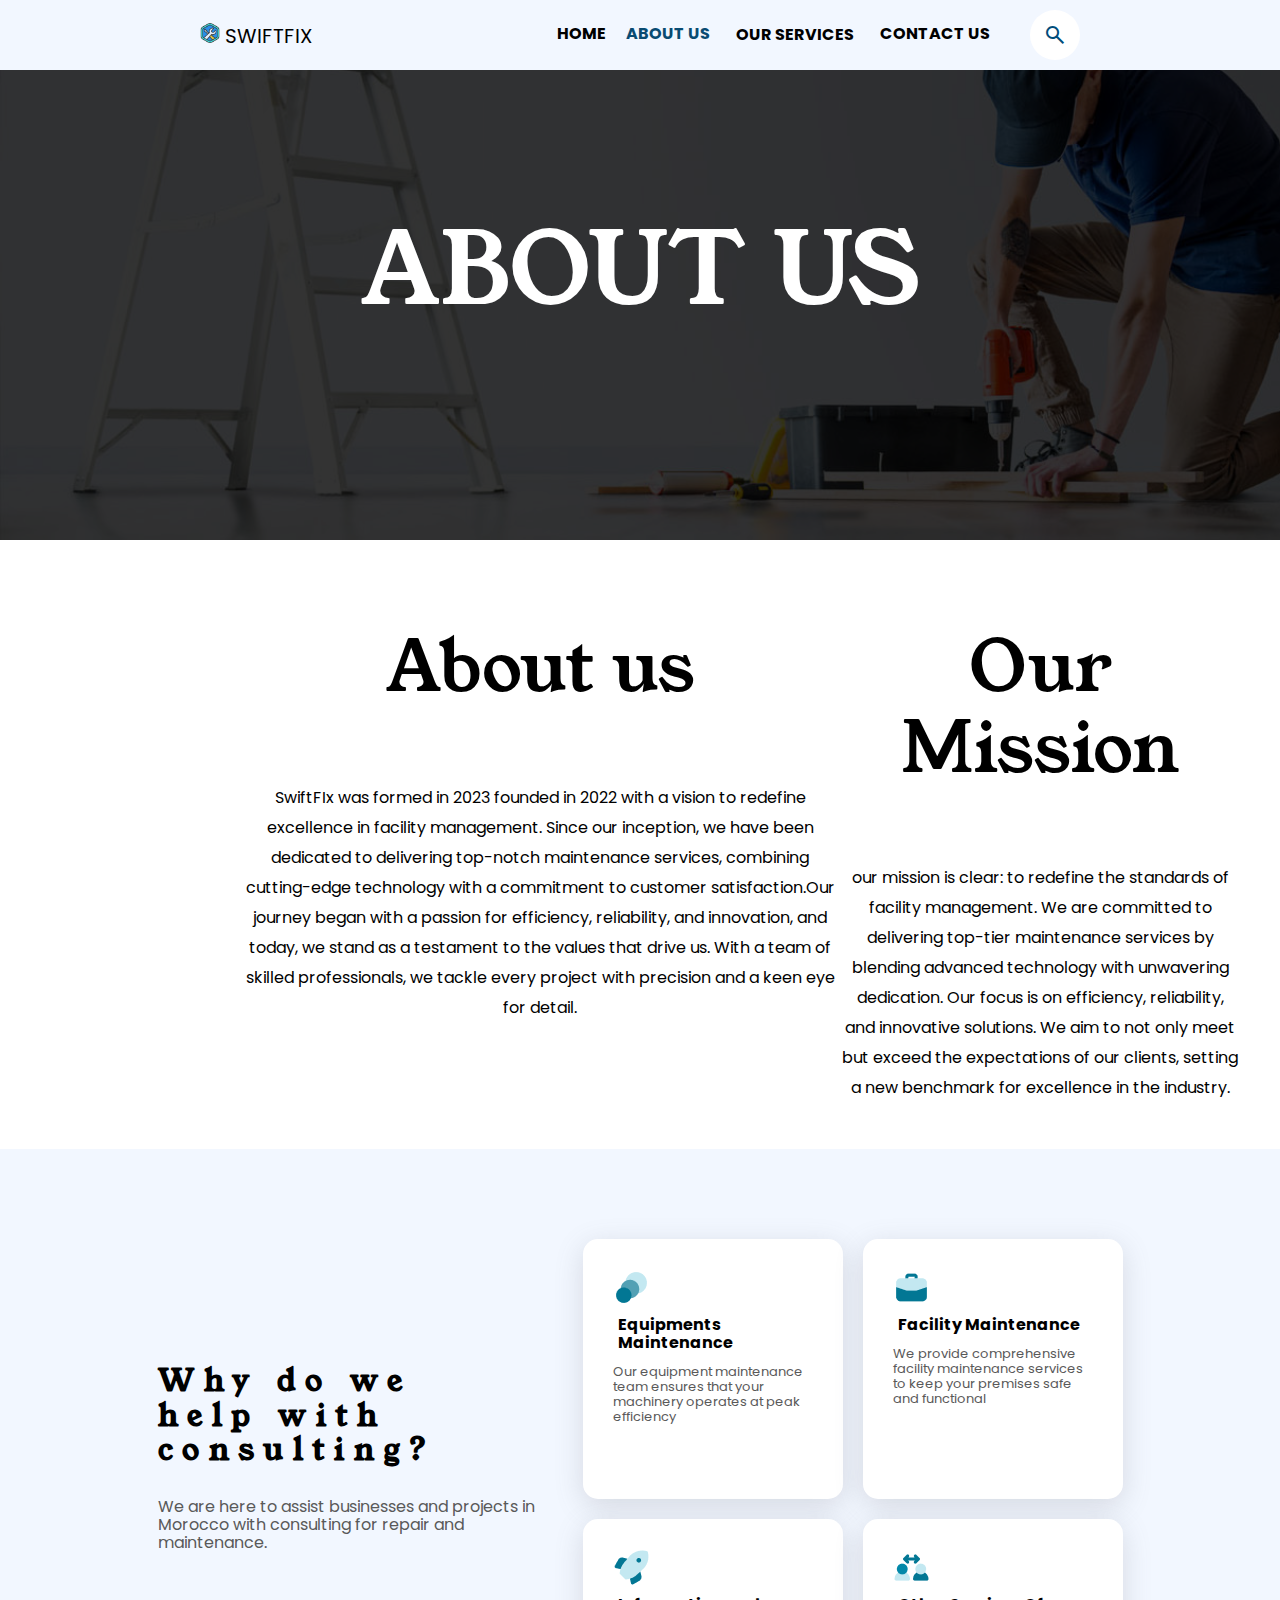
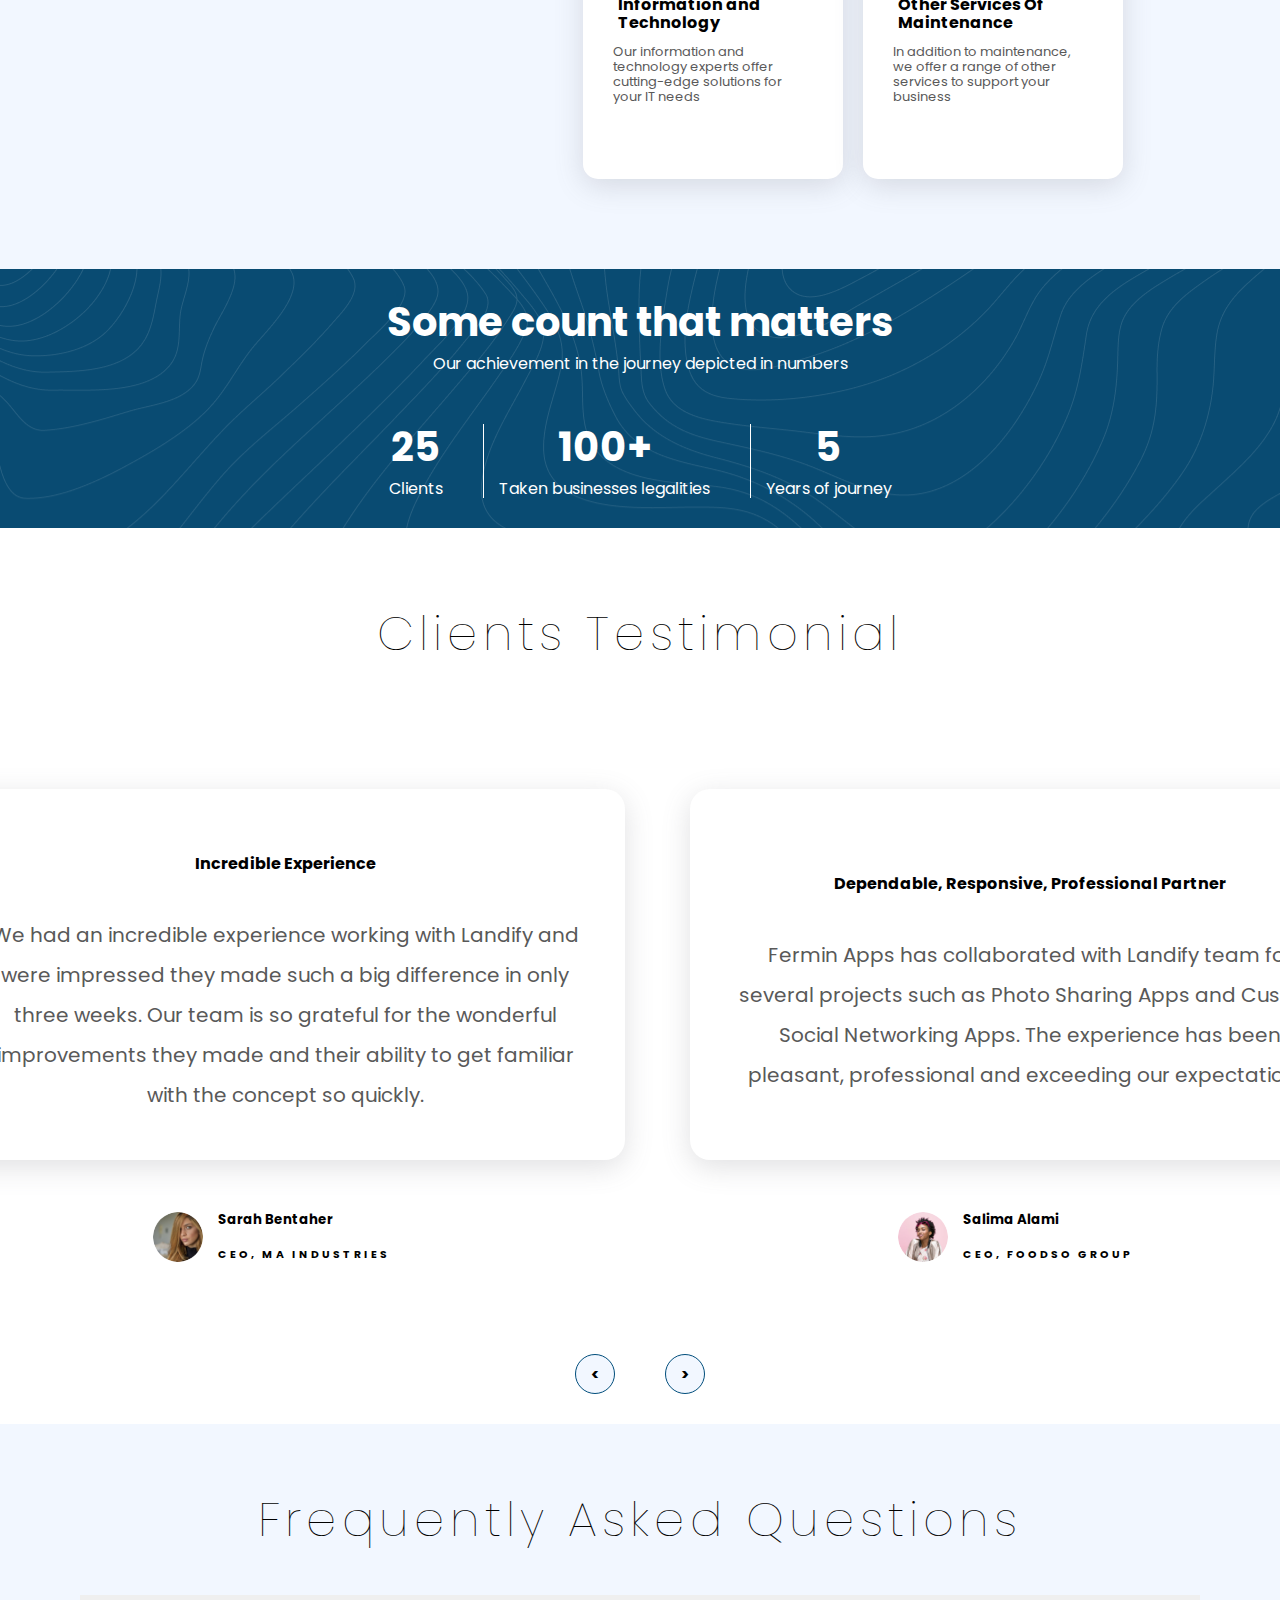
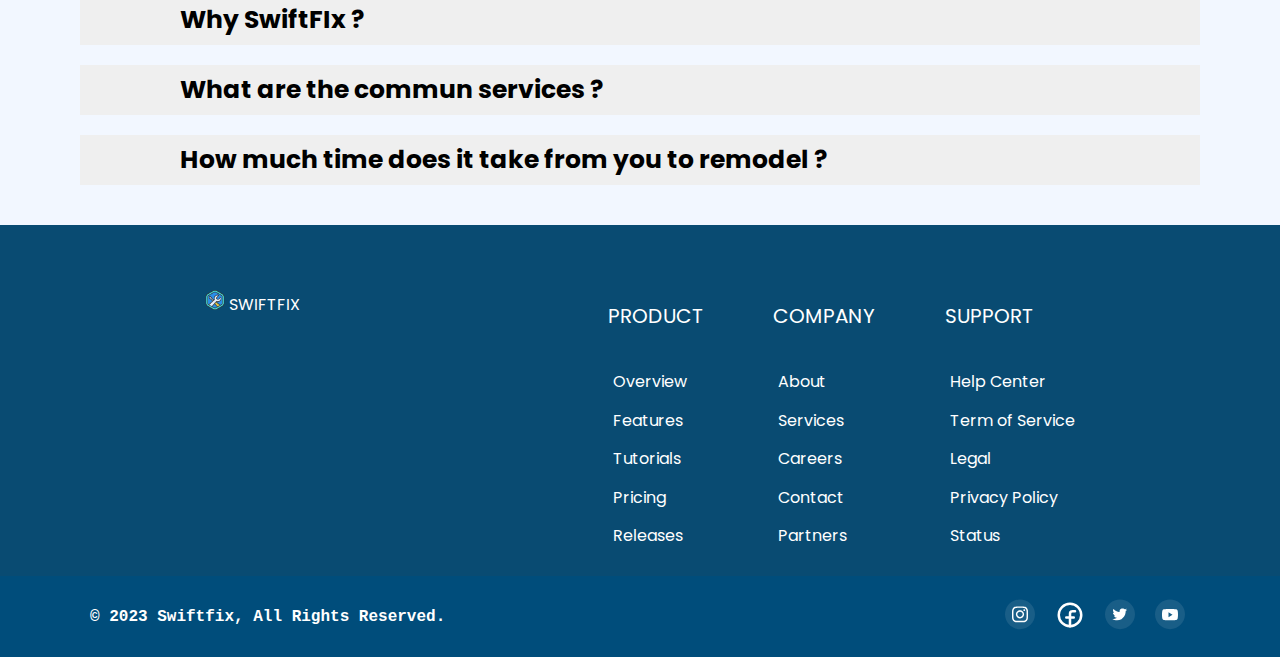
<file: about.html>
<!DOCTYPE html>
<html lang="en">
<head>
    <meta charset="UTF-8">
    <meta name="viewport" content="width=device-width, initial-scale=1.0">
    <!-- Site Metas -->
    <meta name="keywords" content="SwiftFix">
    <meta name="description" content="Second Project HTML/CSS">
    <meta name="author" content="Zaiid Moumnii/NAMEK">

    <title>About SwiftFix</title>
    <link rel="icon" type="image/x-icon" href="./images/logo.png">

    <!--Stylesheet-->
    <link href="styles/normalize.css" rel="stylesheet">
    <link rel="stylesheet" href="styles/style.css">
    <link rel="stylesheet" href="https://fonts.googleapis.com/css2?family=Material+Symbols+Outlined:opsz,wght,FILL,GRAD@20..48,100..700,0..1,-50..200" />

</head>
<body>
    <!-- Header Section -->
    <header class="header_section">
        <nav class="navbar">
            <div class="navbar-brand">
                <a href="index.html">
                    <span>
                        <img src="./images/logo.png" alt="Logo">
                        SWIFTFIX
                    </span>
                </a>
            </div>
            <div class="burger">
                <span class="line line1"></span>
                <span class="line line2"></span>
                <span class="line line3"></span>
            </div>
            <div class="navigation">
                <ul class="navbar-nav">
                    <li class="nav-item">
                        <a class="nav-link" href="index.html">HOME</a>
                    </li>
                    <li class="nav-item">
                        <a class="nav-link active" href="about.html">ABOUT US</a>
                    </li>
                    <li class="nav-item has-dropdown">
                        <button class="drop-btn" onclick="myDropDown()">OUR SERVICES</button>
                        <ul class="dropdown" id="dropdown">
                            <li class="dropitem"><a href="services.html">Home Services</a></li>
                            <li class="dropitem"><a href="services.html">Gardening services</a></li>
                            <li class="dropitem"><a href="services.html">Tech Services</a></li>
                        </ul>
                    </li>
                    <li class="nav-item">
                        <a class="nav-link" href="contact.html">CONTACT US</a>
                    </li>
                </ul>  
                <div  class="search-box">
                    <input class="search-txt" type="text" name="search" placeholder="type to search">
                    <a class="search-btn" href="#">
                        <i class="material-symbols-outlined">
                            search
                        </i>
                    </a>
                  </div>
            </div>
        </nav>
    </header>

    
    <!-- Cover Section -->
    <section class="cover">
        <div class="layer"></div>
        <h1> ABOUT US </h1>
    </section>

    <!-- infos section -->
    <section class="about">
        <div class="about-us">
            <h2> About us </h2>
            <p>SwiftFIx was formed in 2023 founded in 2022 with a vision to redefine excellence in facility management. Since our inception, we have been dedicated to delivering top-notch maintenance services, combining cutting-edge technology with a commitment to customer satisfaction.Our journey began with a passion for efficiency, reliability, and innovation, and today, we stand as a testament to the values that drive us. With a team of skilled professionals, we tackle every project with precision and a keen eye for detail.</p>
        </div>
        <div class="mission">
            <h2> Our Mission </h2>
            <p>our mission is clear: to redefine the standards of facility management. We are committed to delivering top-tier maintenance services by blending advanced technology with unwavering dedication. Our focus is on efficiency, reliability, and innovative solutions. We aim to not only meet but exceed the expectations of our clients, setting a new benchmark for excellence in the industry.</p>
        </div>
    </section>

    <!--Why Section-->

    <section class="why_section">
        <div class="why_infos">
            <h2>
                Why do we help with consulting?
            </h2>
            <p>
                We are here to assist businesses and projects in Morocco with consulting for repair and maintenance.
            </p>
        </div>
        <div class="why_services">
            <div class="why_grids">
                <img src="./images/icones/Circle-Layer.png" alt="circles">
                <h3> Equipments Maintenance </h3>
                <p>Our equipment maintenance team ensures that your machinery operates at peak efficiency</p>
            </div>
            <div class="why_grids">
                <img src="./images/icones/Bag.png" alt="Bag">
                <h3> Facility Maintenance </h3>
                <p>We provide comprehensive facility maintenance services to keep your premises safe and functional</p>
            </div>
            <div class="why_grids">
                <img src="./images/icones/Rocket.png " alt="rocket">
                <h3> Information and Technology </h3>
                <p>Our information and technology experts offer cutting-edge solutions for your IT needs</p>
            </div>
            <div class="why_grids">
                <img src="./images/icones/User-Arrows.png" alt="People">
                <h3> Other Services Of Maintenance </h3>
                <p>In addition to maintenance, we offer a range of other services to support your business</p>
            </div>
        </div>
    </section>

    <!-- Counts Section -->
    <section class="counts">
        <div class="counts-head">
            <h4>Some count that matters</h4>
            <p>Our achievement in the journey depicted in numbers</p>
        </div>
        <div class="counts-bot">
            <div class="clients border">
                <h4>25</h4>
                <p>Clients</p>
            </div>
            <div class="business border">
                <h4>100+</h4>
                <p>Taken businesses legalities</p>
            </div>
            <div class="years">
                <h4>5</h4> 
                <p>Years of journey</p>
            </div>
        </div>
    </section>

    <!-- Testimonial -->
    <section class="testimonial">
        <h3> Clients Testimonial</h3>
        <div class="clients">
            <div class="clients_slider">
                <div class="client">
                    <div class="words">
                        <h4>Incredible Experience</h4>
                        <p>We had an incredible experience working with Landify and were impressed they made such a big difference in only three weeks. Our team is so grateful for the wonderful improvements they made and their ability to get familiar with the concept so quickly.</p>
                    </div>
                    <div class="client-img">
                        <img src="./images/client1.png" alt="Sarah Bentaher">
                        <div class="clientdetails">
                            <h5>Sarah Bentaher</h5>
                            <h6>CEO, MA INDUSTRIES</h6>
                        </div>
                    </div>
                </div>
                <div class="client ">
                    <div class="words">
                        <h4>Dependable, Responsive, Professional Partner</h4>
                        <p>Fermin Apps has collaborated with Landify team for several projects such as Photo Sharing Apps and Custom Social Networking Apps. The experience has been pleasant, professional and exceeding our expectations. </p>
                    </div>
                    <div class="client-img">
                        <img src="./images/client2.png" alt="Salima Alami">
                        <div class="clientdetails">
                            <h5>Salima Alami</h5>
                            <h6>CEO, FOODSO GROUP</h6>
                        </div>
                    </div>
                </div>
                <div class="client ">
                    <div class="words">
                        <h4>Third</h4>
                        <p>We had an incredible experience working with Landify and were impressed they made such a big difference in only three weeks. Our team is so grateful for the wonderful improvements they made and their ability to get familiar with the concept so quickly.</p>
                    </div>
                    <div class="client-img">
                        <img src="./images/client1.png" alt="Sarah Bentaher">
                        <div class="clientdetails">
                            <h5>Sarah Bentaher</h5>
                            <h6>CEO, MA INDUSTRIES</h6>
                        </div>
                    </div>
                </div>
                <div class="client ">
                    <div class="words">
                        <h4>Fourth</h4>
                        <p>Fermin Apps has collaborated with Landify team for several projects such as Photo Sharing Apps and Custom Social Networking Apps. The experience has been pleasant, professional and exceeding our expectations. </p>
                    </div>
                    <div class="client-img">
                        <img src="./images/client2.png" alt="Salima Alami">
                        <div class="clientdetails">
                            <h5>Salima Alami</h5>
                            <h6>CEO, FOODSO GROUP</h6>
                        </div>
                    </div>
                </div>
                <div class="client ">
                    <div class="words">
                        <h4>Fifth</h4>
                        <p>We had an incredible experience working with Landify and were impressed they made such a big difference in only three weeks. Our team is so grateful for the wonderful improvements they made and their ability to get familiar with the concept so quickly.</p>
                    </div>
                    <div class="client-img">
                        <img src="./images/client1.png" alt="Sarah Bentaher">
                        <div class="clientdetails">
                            <h5>Sarah Bentaher</h5>
                            <h6>CEO, MA INDUSTRIES</h6>
                        </div>
                    </div>
                </div>
                <div class="client ">
                    <div class="words">
                        <h4>Sixth</h4>
                        <p>Fermin Apps has collaborated with Landify team for several projects such as Photo Sharing Apps and Custom Social Networking Apps. The experience has been pleasant, professional and exceeding our expectations. </p>
                    </div>
                    <div class="client-img">
                        <img src="./images/client2.png" alt="Salima Alami">
                        <div class="clientdetails">
                            <h5>Salima Alami</h5>
                            <h6>CEO, FOODSO GROUP</h6>
                        </div>
                    </div>
                </div>
                
            </div>
        </div>
        <!-- Buttons and dots  -->
        <div class="btns">
            
            <button class="btn previous">
                &lt;
            </button>
            
            <button class="btn next">
                &gt;
            </button>
        </div>
    </section>

    <!-- FAQ SECTION -->

    
    <section class="FAQ">
        <h3>Frequently Asked Questions</h3>
        <button class="collapse">Why SwiftFIx ?</button>
            <div class="content">
                <p>Lorem ipsum dolor sit, amet consectetur adipisicing elit. Obcaecati ad consequuntur laboriosam at magnam, veritatis sed officia labore? Non eum quisquam, fugiat incidunt ab laborum esse aliquam id illum? Eaque!</p>
            </div>
        <button class="collapse">What are the commun services ?</button>
            <div class="content">
                <p>Lorem ipsum dolor sit, amet consectetur adipisicing elit. Obcaecati ad consequuntur laboriosam at magnam, veritatis sed officia labore? Non eum quisquam, fugiat incidunt ab laborum esse aliquam id illum? Eaque!</p>
            </div>
        <button class="collapse">How much time does it take from you to remodel ?</button>
            <div class="content">
                <p>Lorem ipsum dolor sit, amet consectetur adipisicing elit. Obcaecati ad consequuntur laboriosam at magnam, veritatis sed officia labore? Non eum quisquam, fugiat incidunt ab laborum esse aliquam id illum? Eaque!</p>
            </div>
    </section>

    <!-- Footer Section -->
    <footer id="mainFooterSection">
        <div class="footertop">
            <div class="logo">
                <a href="index.html">
                    <span>
                        <img src="./images/logo.png" alt="Logo">
                        SWIFTFIX
                    </span>
                </a>
            </div>
            <div class="links">
                <div class="col1">
                    <p>PRODUCT</p>
                    <ul>
                        <li><a href="/"> Overview </a></li>
                        <li><a href="/"> Features </a></li>
                        <li><a href="/"> Tutorials </a></li>
                        <li><a href="/"> Pricing </a></li>
                        <li><a href="/"> Releases </a></li>
                    </ul>
                </div>
                <div class="col2">
                    <p>COMPANY</p>
                    <ul>
                        <li><a href="about.html"> About </a></li>
                        <li><a href="services.html"> Services </a></li>
                        <li><a href="/"> Careers </a></li>
                        <li><a href="contact.html"> Contact </a></li>
                        <li><a href="about.html"> Partners </a></li>
                    </ul>
                </div>
                <div class="col3">
                    <p>SUPPORT</p>
                    <ul>
                        <li><a href="/"> Help Center </a></li>
                        <li><a href="/"> Term of Service </a></li>
                        <li><a href="/"> Legal </a></li>
                        <li><a href="/"> Privacy Policy </a></li>
                        <li><a href="/"> Status </a></li>
                    </ul>
                </div>
            </div>
        </div>
        <div class="footerbot">
            <div class="rights">
                <h4>&copy; 2023 Swiftfix, All Rights Reserved.</h4>
            </div>
            <div class="social"> 
                <a href="https://www.instagram.com/" target="_blank"><img src="./images/icones/insta.svg" alt="Instagram"></a>
                <a href="https://www.facebook.com/" target="_blank"><img src="./images/icones/Facebook.svg" alt="Facebook"></a>
                <a href="https://www.twitter.com/" target="_blank"><img src="./images/icones/twitter.svg" alt="Twitter"></a>
                <a href="https://www.youtube.com/" target="_blank"><img src="./images/icones/youtube.svg" alt="Youtube"></a>
            </div>
        </div>
    </footer>
    
    <script src="js/script.js"></script>
    <script src="js/about.js"></script>

</body>
</html>
</file>
<file: styles/style.css>
@import url('https://fonts.googleapis.com/css2?family=Poppins&family=Young+Serif&display=swap');

body{
    margin-top: 0px;
    margin-left:  auto;
    margin-right: auto;
    margin-bottom: 0px;
    font-family: 'Poppins', sans-serif;
    overflow-x: hidden;
}

/* Navigation Bar*/

a{
    text-decoration: none;
    font-family: 'Poppins', sans-serif;
    font-weight: 400;  
    color: black; 
}
.header_section {
    background-color: #F2F7FF;
    font-family: 'Poppins', sans-serif;
    position: fixed;
    width: 100%;
    z-index: 1000;
    color: black;
    top: 0px;
}
.navbar{
    height: 70px;
    background-color: #F2F7FF;
    margin-left: 200px;
    margin-right: 200px;
    display: flex;
    justify-content: space-between;
    align-items: center;
}
.navbar-brand{
    font-style: normal;
    font-weight: bold;
    font-size: 20px;
 }
.navbar-brand img{
    width: 20px;
    height: 20px;    
}
.navigation {
    display: flex;
    flex-direction: row;
    justify-content: space-between;
    align-items: center;
    gap: 40px;
}
.navigation a{
    font-weight: bolder;
}
.navbar-nav {
    display: flex;
    justify-content: space-around;
    gap: 20px;
    list-style: none;
    cursor: pointer;
}
.dropdown {
    position: fixed;
    top: 70px;
    display: none ;
    z-index: 1001;
    list-style: none;
    padding: 10px;
    transform: translateX(-20%);    
    background-color: #F2F7FF;
    border-top: 1px solid black;
    border-bottom: 1px solid black;
}
.has-dropdown button {
    background-color: transparent;
    border: none;
    color: rgb(0, 0, 0);
    font-weight: bold;
    cursor: pointer;
}
.has-dropdown button:active {
    color: black;
}
button:hover {
    color: #094B72;
}
button a.active{
    color: #094B72 ;
}
.show{
    display: flex;
    flex-direction: column;
    align-items: center;
    gap: 25px;
    height: auto;
}

.navigation a{
    font-weight: bolder;
}
.navigation a:hover {
   color: #094B72;
}
.nav-item a.active {
    color: #094B72;
}
.nav-item{
    display: inline-block;
}

.search-box {
    background: #FFF;
    height:30px;
    border-radius: 40px;
    padding: 10px;
    display: flex;
  }
  
  .search-btn {
    color: #004D7B;
    float: right;
    width: 30px;
    height: 30px;
    border-radius: 50%;
    background: #fff;
    display: flex;
    justify-content: center;
    align-items: center;
    transition: 0.4s;
  }
  
  .search-txt {
    border: none;
    background: none;
    outline: none;
    float: left;
    padding:0;
    color:black;
    font-size: 16px;
    transition:0.4s;
    line-height: 40px;
    width: 0px
  }
  
  .search-box.active > .search-txt {
    width:200px;
    padding: 0 6px;
  }
  
  .search-box:hover > .search-btn {
    background: #004D7B;
    color: #fff;
  }
/* HAMBURGER MENU */ 
.burger {
    display: none;
    cursor: pointer;
}
.line {
    display: block;
    width: 25px;
    height: 4px;
    margin: 5px auto;
    transition: all 0.3s ease-in-out;
    background-color: black;
}
/* END OF HAMBURGER MENU */ 

/* Slider Section */ 


h1, h2{
    font-family: 'young serif';    
}

.slider_section {
    padding-top: 70px;
    display: flex;
    background-position: bottom;
    background-size: cover;
    justify-content: space-around;
}
.slider_section .detailsbox {
    padding: 90px;
    padding-bottom: 0px;
}
.slider_section .detailsbox h1{
    font-weight: bold;
    width: 500px;
    display: flex;
    align-items: center;
    letter-spacing: 1px;
    margin-bottom: 20px;
    color: #094B72;
    font-size: 80px;
    font-family: Cambria, Cochin, Georgia, Times, 'Times New Roman', serif;
}
.slider_section .detailsbox p{
    padding: 10px;
    width: 590px;
    height: auto;
    top: 493px;
    font-weight: 400;
    font-size: 24px;
    align-items: center;
    letter-spacing: 0.5px;
    color: #595959;
}
.slider_section .detailsbox a:hover{
    background-color: transparent;
    color: #094B72;
}
.slider_section .detailsbox a{
    display: flex;
    border: 5px solid #094b72;
    border-radius: 15px;
    margin: 0px;
    width: 100px;
    height: 60px;
    background-color: #094B72;
    color: white;
    align-items: center;
    padding-left: 12px;
}

.slider_section .detailsbox .partners-grid {
    display: grid;
    padding-top: 20px;
    grid-template-columns: 1fr 1fr;
    width: 40%;
    column-gap: 20px;
    row-gap: 20px;
}

.slider_section .detailsbox .partners p{
    font-size: 15px;
    letter-spacing: 0.5px;
    color: #595959;
    padding: 0px;
    padding-top: 20px;
}


.slider_section .detailsbox .partners-grid img{
    width: 80px;
    height: auto;
}

.slider_section .name{
    position: absolute;
    background-color: white;
    /* padding: 30px; */
    width:400px;
    height: 100px;
    bottom: -40px;
    transform: translateX(160px);
    text-align: center;
    font-family: "Poppins";
    border-radius: 20px;
    box-shadow: rgba(100, 100, 111, 0.2) 0px 7px 29px 0px;
}
.slider_section .name h2{
    margin: 20px;
    letter-spacing: 5px;
    color: #33475B;
    font-size: medium;
    font-family: 'poppins';
}
.slider_section .name span {
    font-weight: lighter;
    color: #595959;
    margin-bottom: 20px;
}

/* Why Section */
.why_section {
    display: flex;
    flex-direction:row ;
    justify-content: space-around;
    padding: 90px 150px 90px 150px;
    background-color: #F2F7FF;
}
.why_section .why_infos {
    padding-top: 100px;
}
.why_section .why_infos h2{
    width: 220px;
    font-weight: bold;
    display: flex;
    letter-spacing: 10px;
    margin-bottom: 20px;
    color: rgb(0, 0, 0);
    font-size: 30px;
}

.why_section .why_infos p{
    width: 400px;
    padding: 10px;
    padding-left: 0px;
    font-family:'Poppins', sans-serif ;
    color: #595959;
}

.why_section .why_services {
    display: grid;
    grid-template-columns: 1fr 1fr;
    gap: 20px;
}
.why_services .why_grids {
    padding: 30px;
    background-color: white;
    box-shadow: rgba(100, 100, 111, 0.2) 0px 7px 29px 0px;
    border-radius: 15px;
    width: 200px;
    height: 200px;
}
.why_services .why_grids h3{
    margin: 5px;
    font-size: medium;    
}
.why_services .why_grids p{
    font-style: normal;
    font-size: small;
    color: #595959;
    padding-top: 0%;
}


/* questions Section */ 


.questions {
    display: flex;
    flex-direction: column;
    justify-content: space-between;
    padding: 90px;
    padding-top: 10px;
}
.questions h3{
    width: 600px;
    font-size: 45px;
    padding-left: 20px;
}
.questions p{
    width: 800px;
    font-size: 24px;
    color: #595959;
}
.questions a:hover{
    background-color: transparent;
    color: black;
}

.questions a{
  display: flex;
  border: 5px solid #094b72;
  border-radius: 15px;
  margin: 0px;
  width: 120px;
  height: 60px;
  background-color: #094B72;
  color: white;
  align-items: center;
  
  padding-left: 12px;
    
}
.questions button {
    width: 160px;
    height: 60px;
    background-color: #094B72;
    color: white;
    font-family: 'poppins';
    border-radius: 10px;
    margin-left: 50px;
    align-items: center;
    display: flex;
    flex-direction: row;
    padding-left: 20px ;
    font-weight: bolder;
}
.questions img {
    width: 20px;
    height: auto;
    padding-right: 10px;
}


/* Footer Section */


footer {
    display: flex;
    flex-direction: column;
    justify-content: space-between;
    background-color: #094B72;
    background-size: cover;
    color: white;
}

footer .footertop {
    display: flex;
    flex-direction: row;
    justify-content: space-between;
    padding: 60px 200px 0px ;
}
footer .logo {
    display: flex;
    flex-direction: row;
    justify-content: space-between;
}
footer a {
    display: inline-block;
    color: white;
    padding: 5px;
}
footer .logo img{
    width: 20px;
    height: 20px;
}
footer .links{
    display: flex;
    flex-direction: row;
    justify-content: space-between;
    gap: 70px;
    row-gap: 10px;
    

}

footer .links ul{
    padding-left: 0px;
    list-style: none;
}
footer .links ul li{
    padding-bottom: 10px;
}

footer .links p{
    font-size: 20px;
    padding-bottom: 20px;
}

footer .footerbot {
    display: flex;
    flex-direction: row;
    justify-content: space-between;
    background-color: #004D7B ;
    margin: 0px;
    padding: 10px 90px;
    font-family:'Courier New', Courier, monospace
}
.footerbot .social {
    display: flex;
    gap: 10px;
    flex-direction: row;
    align-items: center;
}
.footerbot .social img {
    width: 30px;
}
/* ------------- */
/* Page "About Us" */ 
/* Same Header */

/* Cover */
.cover {
    position: relative;
    display: flex;
    justify-content: center;
    align-items: center;
    height: 60vh;
    background-image: url(/images/about.jpg);
    background-color: black ;
    background-size: cover;
}
.layer {
    background-color: black;
    opacity: 80%;
    position: absolute;
    top: 0;
    right: 0;
    height: 100%;
    width: 100%;
}
.cover h1{
    font-size: 100px;
    color: #ffffff;
    z-index: 200;
    font-weight: lighter;
}

/* About us section */

.about {
    display: flex;
    justify-content: space-between;
    padding: 30px 90px ;
}
.about .about-us {
    display: flex;
    flex-direction: column;
    align-items: center;
    text-align: center;
    padding-left: 150px;
    width: 600px;
}

.about .mission {
    display: flex;
    flex-direction: column;
    align-items: center;
    text-align: center;
    padding-right: 150px;
    width: 600px;
}

.about-us p {
    width: 600px;
    line-height: 30px;
}
.about h2 {
    font-size: 70px;
    font-weight: lighter;
}
.mission p {
    width: 400px;
    line-height: 30px;
}

/*Counts Sections*/
.counts {
    padding: 30px 90px;
    background-color: #094b72;
    background-image: url(/images/Patterns.png);
    display: flex;
    flex-direction: column;
    align-content: center;
    justify-content: center;
}

.counts .counts-head {
    text-align: center;
    color: white;
}
.counts h4{
    font-size: 40px;
    margin: 0px;
    margin-bottom: 10px;
    text-align: center;
}
.counts p{
margin: 0px;
}

.counts-bot {
    display: flex;
    flex-direction: row;
    color: white;
    justify-content: center;
    gap: 150px;   
    align-items: flex-start;
    gap: 15px;
    left: 22%;
    right: 22%;
    margin-top: 50px;

}
.border {
    border-right: 1px solid white ;
    padding-right: 40px;
}

.testimonial {
  padding: 30px 90px;
  display: flex;
  flex-direction: column;
  text-align: center;
  align-items: center;
}

.testimonial h3 {
      font-size: 48px;
      font-weight: lighter;
      letter-spacing: 5px;
    }

.testimonial p {
      padding: 10px 20px;
      width: 600px;
      color: #595959;
      margin: 0px;
      font-size: 20px;
     }

.testimonial .btns {
    display: flex;
    align-items: center;
    margin-top: 30px;

}
.testimonial .clients {
    display: flex;
    justify-content: start;
    width: 1500px;
    overflow: hidden;
    margin-top: 20px;

}
.clients_slider {
    display: flex;
    flex-direction: row;
    align-items: center;
    position: relative;
    height: auto;
    /* width: 100%; */
    transition: .5s;
    margin-left: 40px;
    gap: 35px;
}
.previous, .next {
    cursor: pointer;
    width: 40px;
    height: 40px;
    background: #F2F7FF;
    color: #000;
    font-weight: bolder;
    font-size: 15px;
    transition: 0.6s ease;
    border-radius: 50%;
    user-select: none;
    border: 1px solid #004D7B;
  }
  .testimonial .btn:hover {
    background-color: #000;
    color: white;
  } 
  .previous{
    margin-right: 25px;
  }
  .next {
    margin-left: 25px;
  }
  .dot {
    cursor: pointer;
    height: 20px;
    width: 20px;
    margin: 0 2px;
    background-color: #bbb;
    border-radius: 50%;
    display: inline-block;
    transition: background-color 0.6s ease;
    position: inherit;
  }
  

.testimonial .client {
    display: flex;
    flex-direction: column;
    align-items: center;
    line-height: 40px;
    box-sizing: border-box;
    width: 100%;
    height: 80%;
    padding: 0 15px;
}

.testimonial .words {
    display: flex;
    flex-direction: column;
    justify-content: center;
    align-items: center;
    border-radius: 20px;
    box-shadow: rgba(100, 100, 111, 0.2) 0px 7px 29px 0px;
    padding: 20px;
    text-align: center;
    height: 450px;
}

    .client-img img {
  width: 50px;
  height: 50px;
  border-radius: 50%;
}

.client-img {
  display: flex;
  flex-direction: row;
  margin-top: 50px;
  gap: 15px;
  text-align: left;
  align-items: center;
}

.client-img h5 {
  margin: 0px;
}

.client-img .clientdetails {
  display: flex;
  flex-direction: column;
  width: 200px;
  font-weight: lighter;
  line-height: 20px;
}

.client-img .clientdetails h6 {
  margin-top: 15px;
  letter-spacing: 3px;
  margin-bottom: 0px;
}
  

/* FAQ section */
.FAQ{
    padding: 20px 80px;
    display: flex;
    flex-direction: column;
    align-items: center;
    text-align: center;
    background-color: #F2F7FF;
}
.FAQ h3 {
    font-size: 48px ;
    font-weight: lighter;
    letter-spacing: 5px;
}
.collapse {
    padding-left: 100px;
    width: 100%;
    height: 50px;
    border: none;
    text-align: left;
    font-size: 25px;
    font-weight: bold;
    cursor: pointer;
    margin-bottom: 20px;
}
.content { 
    padding: 0px 18 px;
    display: none;
    overflow: hidden;
    text-align: left;
}
.coll, .collapse:hover {
    background-color: #595959;
    color: white;
}
/* ------------------------------------ */
/* Page "Our services" */ 
/* Same Header */

/* Cover */
.service-cover {
    position: relative;
    display: flex;
    justify-content: center;
    align-items: center;
    height: 60vh;
    background-image: url(/images/services.jpg);
    background-color: black ;
    background-size: cover;
}

.service-cover h1{
    font-size: 100px;
    color: #ffffff;
    z-index: 200;
    font-weight: lighter;
}

/* Service Section */
.services {
    padding: 30px 90px;
    display: grid;
    grid-template-columns: 1fr 1fr 1fr;
    row-gap: 30px;
    column-gap: 100px;
    justify-content: space-evenly;
    align-content: center;
}
.moreservices {
    padding: 30px 90px;
    /* display: grid; */
    grid-template-columns: 1fr 1fr 1fr;
    row-gap: 30px;
    column-gap: 100px;
    justify-content: space-evenly;
    align-content: center;
}
.moreservices { 
    padding: 0px 18 px;
    display: none;
    overflow: hidden;
    text-align: left;
}
.service img {
    width: 80px;
}
.service p {
    font-weight: bold;
    width: 350px;
    text-align: center;
}

.service {
    box-shadow: rgba(100, 100, 111, 0.2) 0px 7px 29px 0px;
    display: flex;
    flex-direction: column;
    align-items: center;
    padding: 25px 10px;
    width: auto;
    height: 250px;
}
.modal-btn {
    background-color: transparent;
    border: 1px solid #0355cc;
    cursor: pointer;
    font-size: 20px;
    font-weight: bolder;
    padding: 10px;
    margin-top: 30px;
}

.modal {
    display: none; 
    position: fixed; 
    z-index: 1; 
    padding-top: 100px; 
    left: 0;
    top: 0;
    width: 100%;  
    height: 100%; 
    background-color: rgb(0,0,0); 
    background-color: rgba(0,0,0,0.4);
  }
  .modal-content {
    position:static;
    background-color: #fefefe;
    margin: auto;
    padding: 20px;
    border: 1px solid #888;
    width: 80%;
    text-align: center;
  }
  .modal-content p {
    width: auto;
  }
  .close {
    color: #aaaaaa;
    float: right;
    font-size: 28px;
    font-weight: bold;
  }
.close:hover, .close:focus {
  color: #000;
  text-decoration: none;
  cursor: pointer;
}
.services-coll {
    padding-left: 100px;
    width: 100%;
    height: 50px;
    border: none;
    text-align: center;
    font-size: 25px;
    font-weight: bold;
    cursor: pointer;
    margin-bottom: 20px;
}

.more {
    background-color: #F2F7FF;
    padding-bottom: 20px;
}

/* CONTACT PAGE */

/* Cover */ 

.contact-cover {
    position: relative;
    display: flex;
    justify-content: center;
    align-items: center;
    height: 60vh;
    background-image: url(/images/Contact.jpg);
    background-size: cover;
}

.contact-cover h1{
    font-size: 100px;
    color: #ffffff;
    z-index: 200;
    font-weight: lighter;
}

.conversation {
    display: flex;
    flex-direction: column;
    justify-content: space-evenly;
    align-items: center;
    padding: 30px 90px;
}
.conversation h1{
    text-transform: uppercase;
    font-size: 50px;
    font-family: 'poppins';
    letter-spacing: 5px;
}
.contact-form{
    width: 1000px;
    display: flex;
    flex-direction: column;
    text-align: left;
    align-items: center;
    position: relative;
}
.contact-form .input{
    width: 100%;
    position: relative;
}
.contact-form input{
    margin-bottom: 25px;
    width: 100%;
    height: 50px;
    font-weight: bold;
    letter-spacing: 2px;
    padding-inline-start: 20px;
    border-radius: 10px;
    border: 0.5px solid blue;

}
.input span{
    position: absolute;
    bottom: 50px;
    right: 17px;
    font-size: 14px;
    color: red;
}
#message-box{
    width: 100%;
    height: auto;
    padding-inline-start: 20px;
    padding-block-start: 20px;
    font-weight: bold;
    letter-spacing: 2px;
    border-radius: 10px;
    border: 0.5px solid blue;
    

}
.send-button {
    width: 600px;
    display: inline-block;
    text-transform: uppercase;
    padding: 10px 55px;
    background-color: #0355cc;
    border: 5px solid #0355cc;
    border-radius: 10px;
    color: #ffffff;
    margin-top: 15px;
    font-size: 15px;
    font-weight: bold;
    font-family: 'poppins';
    letter-spacing: 5px;
    cursor: pointer;
}
.contact-form .send-button:hover {
    background-color: transparent;
    color: #0355cc;
}
.contact-form .send-button:disabled {
    opacity: 20%;
    cursor: default;
}
.contact-info {
    display: flex;
    flex-direction: column;
    align-items: center;
}
.informations {
    display: flex;
    flex-direction: row;
    justify-content: space-evenly;
    width: 120%;
}
.informations .map iframe{
    width: 500px;
    height: 300px;
}

.information {
    display: flex;
    flex-direction: column;
}
.infos {
    display: flex;
    flex-direction: row;
    gap: 50px;
}
.infos img{
    width: 50px;
}
.info-item{
    display: flex;
    flex-direction: column;
    justify-content: center;
    line-height: 0px;
    font-size: 15px;
}

.info-item h2{
    font-style: normal;
    font-weight: bolder;
    font-family: 'poppins';
}

/* END OF STYLESHEET */

/* Media Queries */ 
 @media screen and (max-width: 767px) {
    body {
        text-align: center;
    }
    .navbar {
        margin: 0;
        padding: 0 80px;
    }
    .navigation {
        /* display: none; */
        position: fixed;
        right: -100%;
        top: 70px;
        flex-direction: column;
        background-color: #0355cc;
        width: 100%;
        text-align: center;
        transition: 0.3s;
        z-index: 1000;
        gap: 0;
        padding-bottom: 15px;
    }
    .search-btn {
        color: #FFF;
        background-color: #0080ff;
    }

    .navigation.active {
        right: 0%;
    }
    .navbar-nav {
        flex-direction: column;
        justify-content: center;
        padding: 0px;
    }
    .has-dropdown button {
        color: white;
    }
    .navigation a{
        color: white ;
    }
    .navigation a.active{
        color: black;
    }
    .dropdown {
        background-color: #0355cc;
        position: inherit;
        margin-top: 20px;
        transform: translateX(0px);
        width: 700px;
    }
    /* HAMBURGER MENU */ 
    .burger{
        display: block;
    }
    .burger.active .line1 {
        transform: translateY(10px) rotate(45deg);
    }
    .burger.active .line2 {
        opacity: 0;
    }
    .burger.active .line3 {
        transform: translateY(-8px) rotate(-45deg);
    }
    /* END HAMBURGER MENU */ 
    
    .slider_section {
        flex-direction: column;
        align-content: center;
        padding: 0px;
    }
    .slider_section .detailsbox {
        display: flex;
        flex-direction: column;
        align-items: center;
    }
    .slider_section .name {
        bottom: -950px;
    }
    .partners {
        display: flex;
        flex-direction: column;
        align-items: center;        
    }
    .why_section{
        flex-direction: column;
        padding: 80px;
        align-items: center;
    }
    .why_infos {
        display: flex;
        flex-direction: column;
        align-items: center;
    }
    .why_section .why_infos h2{
        width: auto;
    }
    .FAQ {
        width:auto;
        height: auto;
        font-size: small;
    }
    .clients_slider {
        width: 100%;
        gap: 45px;
        margin-left: 0px;
    }
    .testimonial .clients {
        width: 120%;
    }
    .collapse {
        height: auto;
        padding: 20px 10px;
    }
    .questions {
        padding: 40px;
        align-items: center;
        align-content: center;
    }
    .questions p{
        width: 500px;
        text-align: center;
    }
    footer .footertop {
        padding: 80px;
        flex-direction: column;
        gap: 50px;
    }
    footer .logo {
        justify-content: center;
    }
    .cover {
        height: auto;
        width: 100%;
        padding-top: 80px;
    }
    .about {
        flex-direction: column;
    }
    .about-us {
        padding-left: 0px !important;
    }
    .service-cover {
        width: 100%;
        height: auto;
        padding-top: 90px;
    }
    .service-cover h1 {
        font-size: 72px;
    }
    .services {
        grid-template-columns: 1fr;
    }
    .moreservices {
        grid-template-columns: 1fr;
    }
    .services-coll {
        height: auto;
        padding: 20px 10px;
    }
    .contact-cover{
        width: 100%;
        height: auto;
        padding-top: 90px;
    }
    .contact-cover h1{
        font-size: 72px;
    }
    .conversation h1{
        font-size: 30px;
    }
    .conversation #message-box {
        width: 100%;
    }
    .send-button{
        width: auto;
    }
    .contact-form {
        width: 100%;
    }
    .informations {
        flex-direction: column;
    }
    .informations iframe {
        display: none;
    }
    .informations .infos {
        text-align: left;
    }
    
 }
</file>
